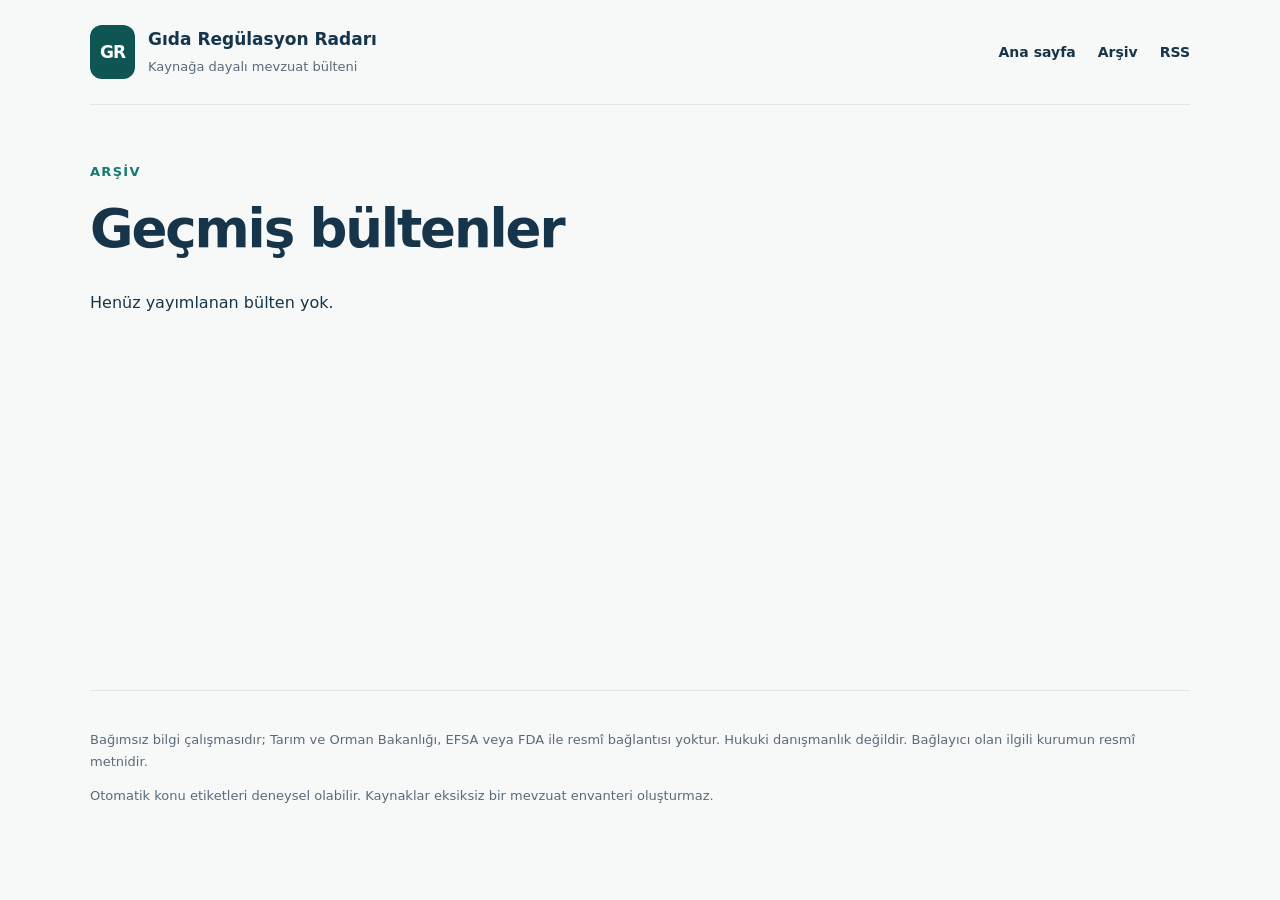
<file: index.html>
<!doctype html><html lang="tr"><head><meta charset="utf-8"><meta name="viewport" content="width=device-width,initial-scale=1">
<meta name="description" content="Gıda mevzuatı, bilimsel görüşler ve geri çağırmaların kaynak bağlantılı haftalık ve aylık özetleri">
<title>Bülten arşivi · Gıda Regülasyon Radarı</title><link rel="stylesheet" href="https://senturkilayda.github.io/gida-regulasyon-bulteni/style.css"><link rel="alternate" type="application/rss+xml" title="RSS" href="https://senturkilayda.github.io/gida-regulasyon-bulteni/feed.xml"></head>
<body><a class="skip" href="#icerik">İçeriğe geç</a><header class="shell masthead"><div class="brand"><span class="brandmark">GR</span><div><strong>Gıda Regülasyon Radarı</strong><small>Kaynağa dayalı mevzuat bülteni</small></div></div><nav aria-label="Üst menü"><a href="https://senturkilayda.github.io/gida-regulasyon-bulteni/">Ana sayfa</a><a href="https://senturkilayda.github.io/gida-regulasyon-bulteni/archive/">Arşiv</a><a href="https://senturkilayda.github.io/gida-regulasyon-bulteni/feed.xml">RSS</a></nav></header>
<main class="shell" id="icerik"><div class="eyebrow">Arşiv</div><h1>Geçmiş bültenler</h1><div class="issues"><p>Henüz yayımlanan bülten yok.</p></div></main><footer class="shell footer"><p>Bağımsız bilgi çalışmasıdır; Tarım ve Orman Bakanlığı, EFSA veya FDA ile resmî bağlantısı yoktur. Hukuki danışmanlık değildir. Bağlayıcı olan ilgili kurumun resmî metnidir.</p><p>Otomatik konu etiketleri deneysel olabilir. Kaynaklar eksiksiz bir mevzuat envanteri oluşturmaz.</p></footer></body></html>
</file>
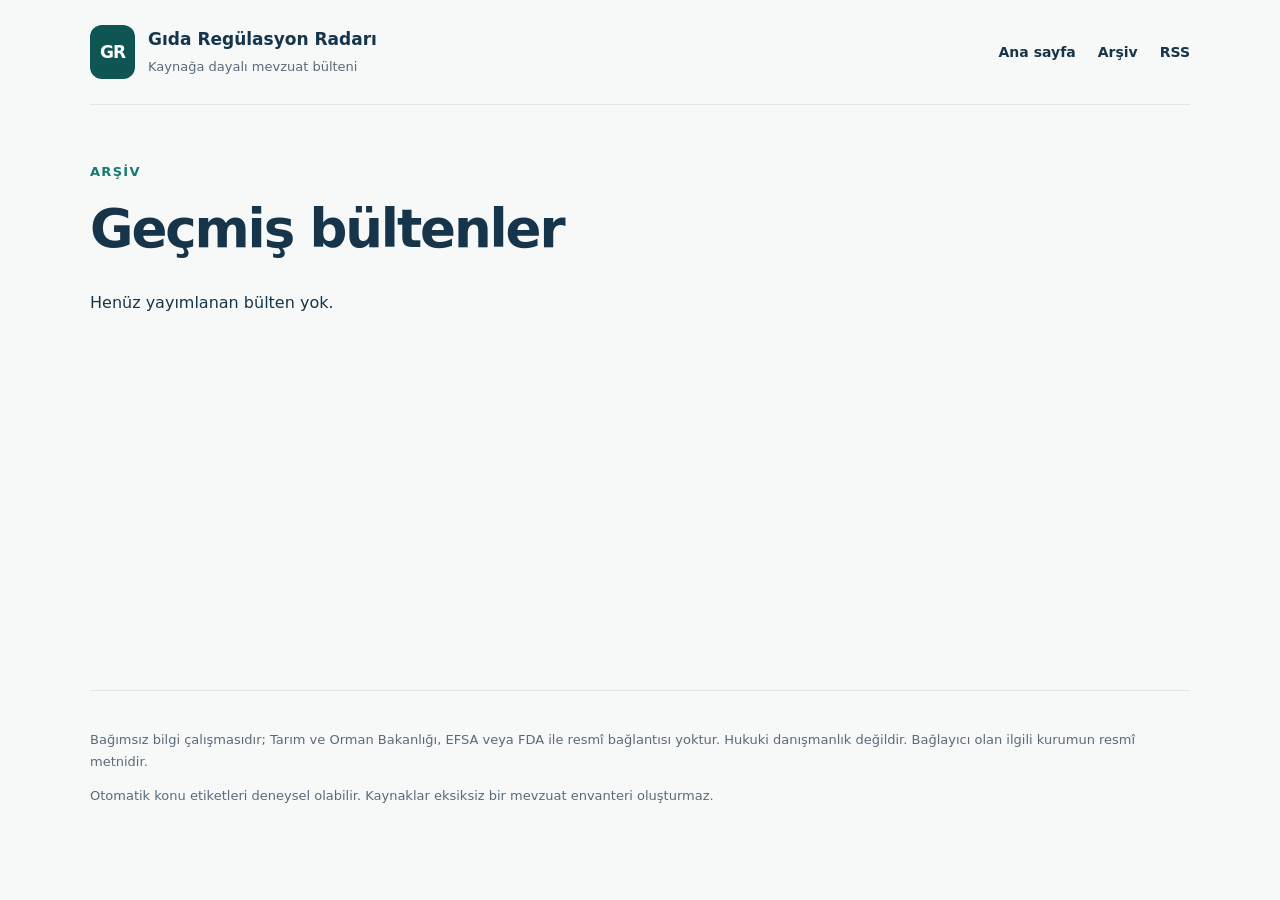
<file: docs/index.html>
<!doctype html><html lang="tr"><head><meta charset="utf-8"><meta name="viewport" content="width=device-width,initial-scale=1">
<meta name="description" content="Gıda mevzuatı, bilimsel görüşler ve geri çağırmaların kaynak bağlantılı haftalık ve aylık özetleri">
<title>Bülten arşivi · Gıda Regülasyon Radarı</title><link rel="stylesheet" href="https://senturkilayda.github.io/gida-regulasyon-bulteni/style.css"><link rel="alternate" type="application/rss+xml" title="RSS" href="https://senturkilayda.github.io/gida-regulasyon-bulteni/feed.xml"></head>
<body><a class="skip" href="#icerik">İçeriğe geç</a><header class="shell masthead"><div class="brand"><span class="brandmark">GR</span><div><strong>Gıda Regülasyon Radarı</strong><small>Kaynağa dayalı mevzuat bülteni</small></div></div><nav aria-label="Üst menü"><a href="https://senturkilayda.github.io/gida-regulasyon-bulteni/">Ana sayfa</a><a href="https://senturkilayda.github.io/gida-regulasyon-bulteni/archive/">Arşiv</a><a href="https://senturkilayda.github.io/gida-regulasyon-bulteni/feed.xml">RSS</a></nav></header>
<main class="shell" id="icerik"><div class="eyebrow">Arşiv</div><h1>Geçmiş bültenler</h1><div class="issues"><p>Henüz yayımlanan bülten yok.</p></div></main><footer class="shell footer"><p>Bağımsız bilgi çalışmasıdır; Tarım ve Orman Bakanlığı, EFSA veya FDA ile resmî bağlantısı yoktur. Hukuki danışmanlık değildir. Bağlayıcı olan ilgili kurumun resmî metnidir.</p><p>Otomatik konu etiketleri deneysel olabilir. Kaynaklar eksiksiz bir mevzuat envanteri oluşturmaz.</p></footer></body></html>
</file>
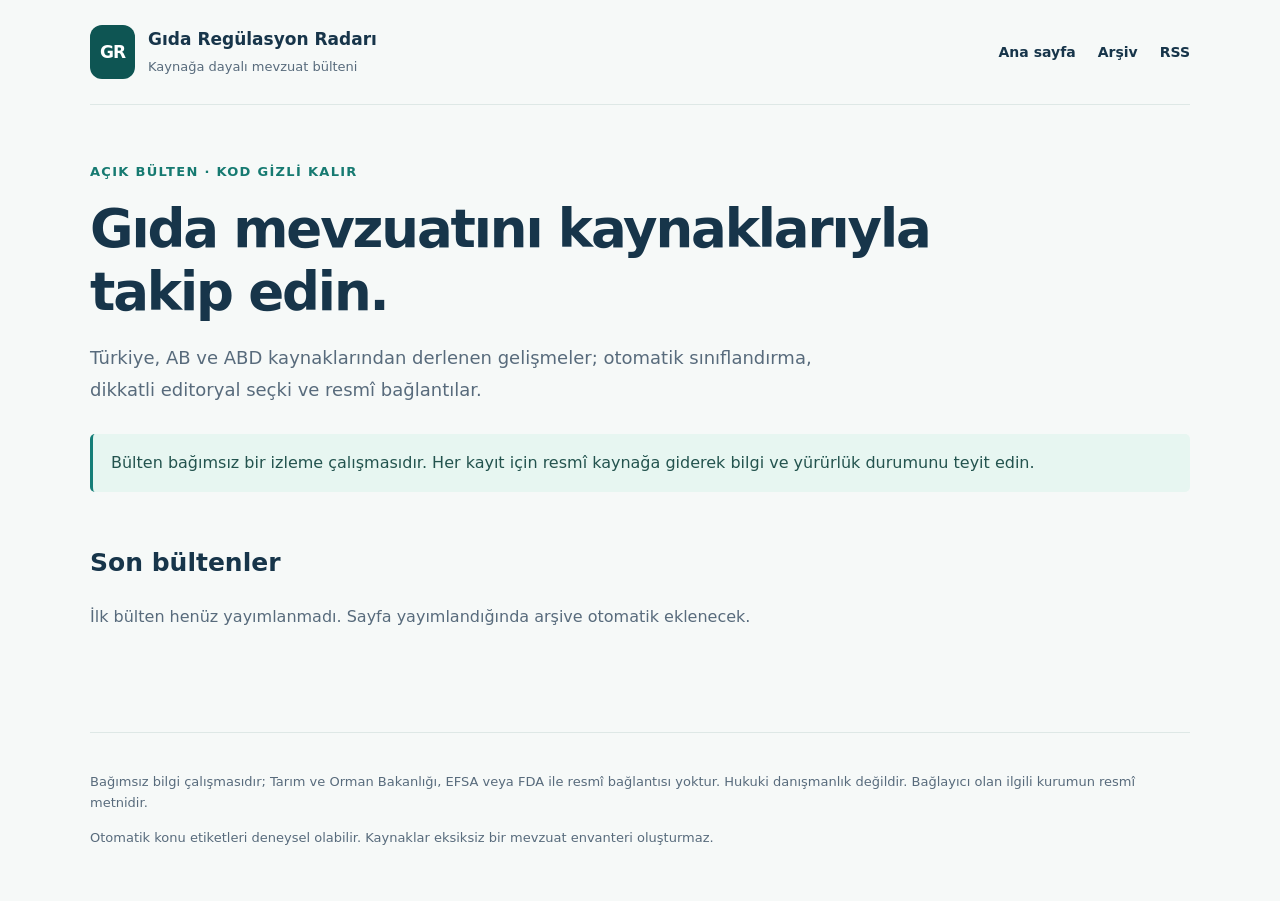
<file: docs/archive/index.html>
<!doctype html><html lang="tr"><head><meta charset="utf-8"><meta name="viewport" content="width=device-width,initial-scale=1">
<meta name="description" content="Gıda mevzuatı, bilimsel görüşler ve geri çağırmaların kaynak bağlantılı haftalık ve aylık özetleri">
<title>Ana sayfa · Gıda Regülasyon Radarı</title><link rel="stylesheet" href="https://senturkilayda.github.io/gida-regulasyon-bulteni/style.css"><link rel="alternate" type="application/rss+xml" title="RSS" href="https://senturkilayda.github.io/gida-regulasyon-bulteni/feed.xml"></head>
<body><a class="skip" href="#icerik">İçeriğe geç</a><header class="shell masthead"><div class="brand"><span class="brandmark">GR</span><div><strong>Gıda Regülasyon Radarı</strong><small>Kaynağa dayalı mevzuat bülteni</small></div></div><nav aria-label="Üst menü"><a href="https://senturkilayda.github.io/gida-regulasyon-bulteni/">Ana sayfa</a><a href="https://senturkilayda.github.io/gida-regulasyon-bulteni/archive/">Arşiv</a><a href="https://senturkilayda.github.io/gida-regulasyon-bulteni/feed.xml">RSS</a></nav></header>
<main class="shell" id="icerik"><div class="eyebrow">Açık bülten · Kod gizli kalır</div><h1>Gıda mevzuatını kaynaklarıyla takip edin.</h1><p class="lead">Türkiye, AB ve ABD kaynaklarından derlenen gelişmeler; otomatik sınıflandırma, dikkatli editoryal seçki ve resmî bağlantılar.</p><div class="note">Bülten bağımsız bir izleme çalışmasıdır. Her kayıt için resmî kaynağa giderek bilgi ve yürürlük durumunu teyit edin.</div><h2 class="sectionhead">Son bültenler</h2><p class="muted">İlk bülten henüz yayımlanmadı. Sayfa yayımlandığında arşive otomatik eklenecek.</p><div class="issues"></div></main><footer class="shell footer"><p>Bağımsız bilgi çalışmasıdır; Tarım ve Orman Bakanlığı, EFSA veya FDA ile resmî bağlantısı yoktur. Hukuki danışmanlık değildir. Bağlayıcı olan ilgili kurumun resmî metnidir.</p><p>Otomatik konu etiketleri deneysel olabilir. Kaynaklar eksiksiz bir mevzuat envanteri oluşturmaz.</p></footer></body></html>
</file>
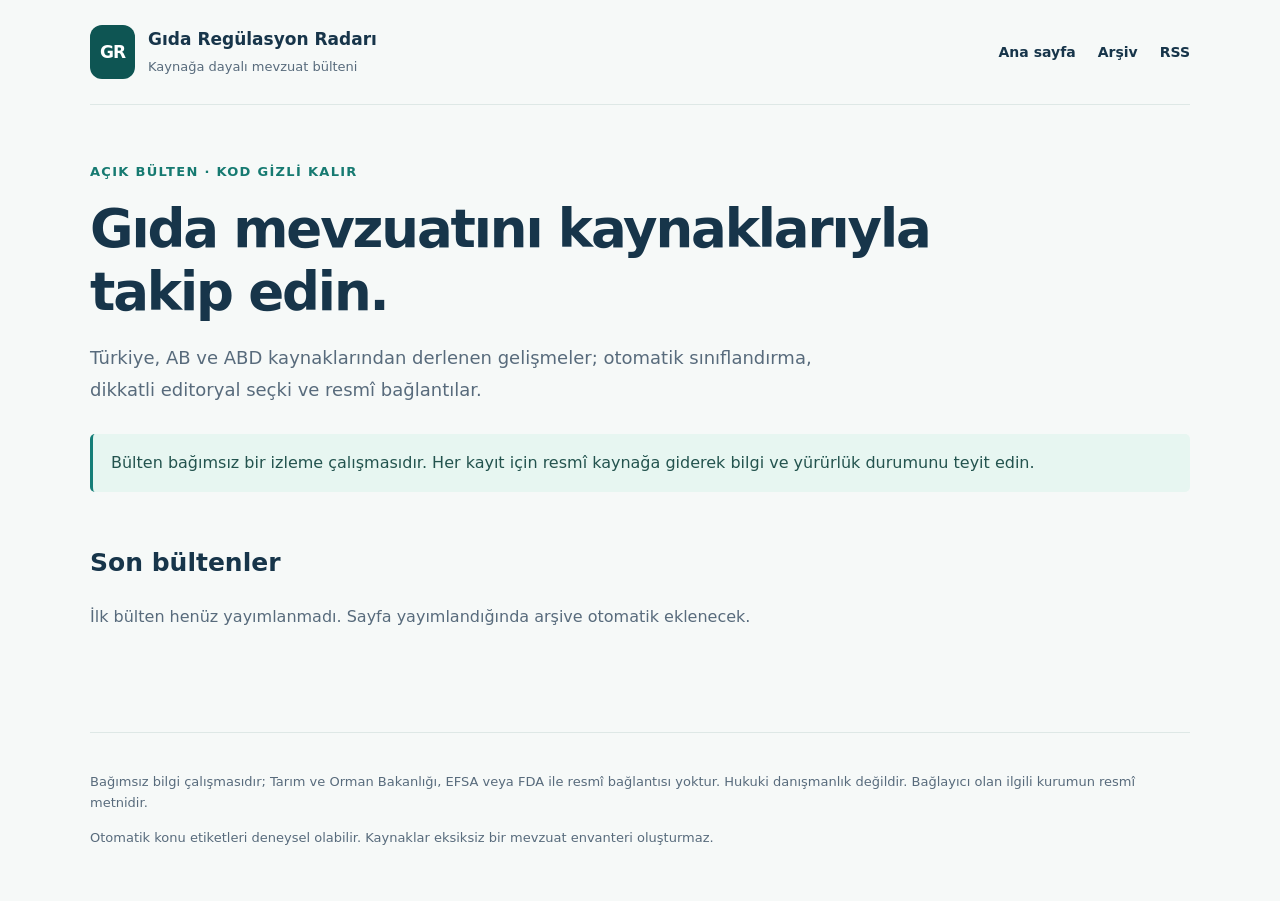
<file: index (1).html>
<!doctype html><html lang="tr"><head><meta charset="utf-8"><meta name="viewport" content="width=device-width,initial-scale=1">
<meta name="description" content="Gıda mevzuatı, bilimsel görüşler ve geri çağırmaların kaynak bağlantılı haftalık ve aylık özetleri">
<title>Ana sayfa · Gıda Regülasyon Radarı</title><link rel="stylesheet" href="https://senturkilayda.github.io/gida-regulasyon-bulteni/style.css"><link rel="alternate" type="application/rss+xml" title="RSS" href="https://senturkilayda.github.io/gida-regulasyon-bulteni/feed.xml"></head>
<body><a class="skip" href="#icerik">İçeriğe geç</a><header class="shell masthead"><div class="brand"><span class="brandmark">GR</span><div><strong>Gıda Regülasyon Radarı</strong><small>Kaynağa dayalı mevzuat bülteni</small></div></div><nav aria-label="Üst menü"><a href="https://senturkilayda.github.io/gida-regulasyon-bulteni/">Ana sayfa</a><a href="https://senturkilayda.github.io/gida-regulasyon-bulteni/archive/">Arşiv</a><a href="https://senturkilayda.github.io/gida-regulasyon-bulteni/feed.xml">RSS</a></nav></header>
<main class="shell" id="icerik"><div class="eyebrow">Açık bülten · Kod gizli kalır</div><h1>Gıda mevzuatını kaynaklarıyla takip edin.</h1><p class="lead">Türkiye, AB ve ABD kaynaklarından derlenen gelişmeler; otomatik sınıflandırma, dikkatli editoryal seçki ve resmî bağlantılar.</p><div class="note">Bülten bağımsız bir izleme çalışmasıdır. Her kayıt için resmî kaynağa giderek bilgi ve yürürlük durumunu teyit edin.</div><h2 class="sectionhead">Son bültenler</h2><p class="muted">İlk bülten henüz yayımlanmadı. Sayfa yayımlandığında arşive otomatik eklenecek.</p><div class="issues"></div></main><footer class="shell footer"><p>Bağımsız bilgi çalışmasıdır; Tarım ve Orman Bakanlığı, EFSA veya FDA ile resmî bağlantısı yoktur. Hukuki danışmanlık değildir. Bağlayıcı olan ilgili kurumun resmî metnidir.</p><p>Otomatik konu etiketleri deneysel olabilir. Kaynaklar eksiksiz bir mevzuat envanteri oluşturmaz.</p></footer></body></html>
</file>
